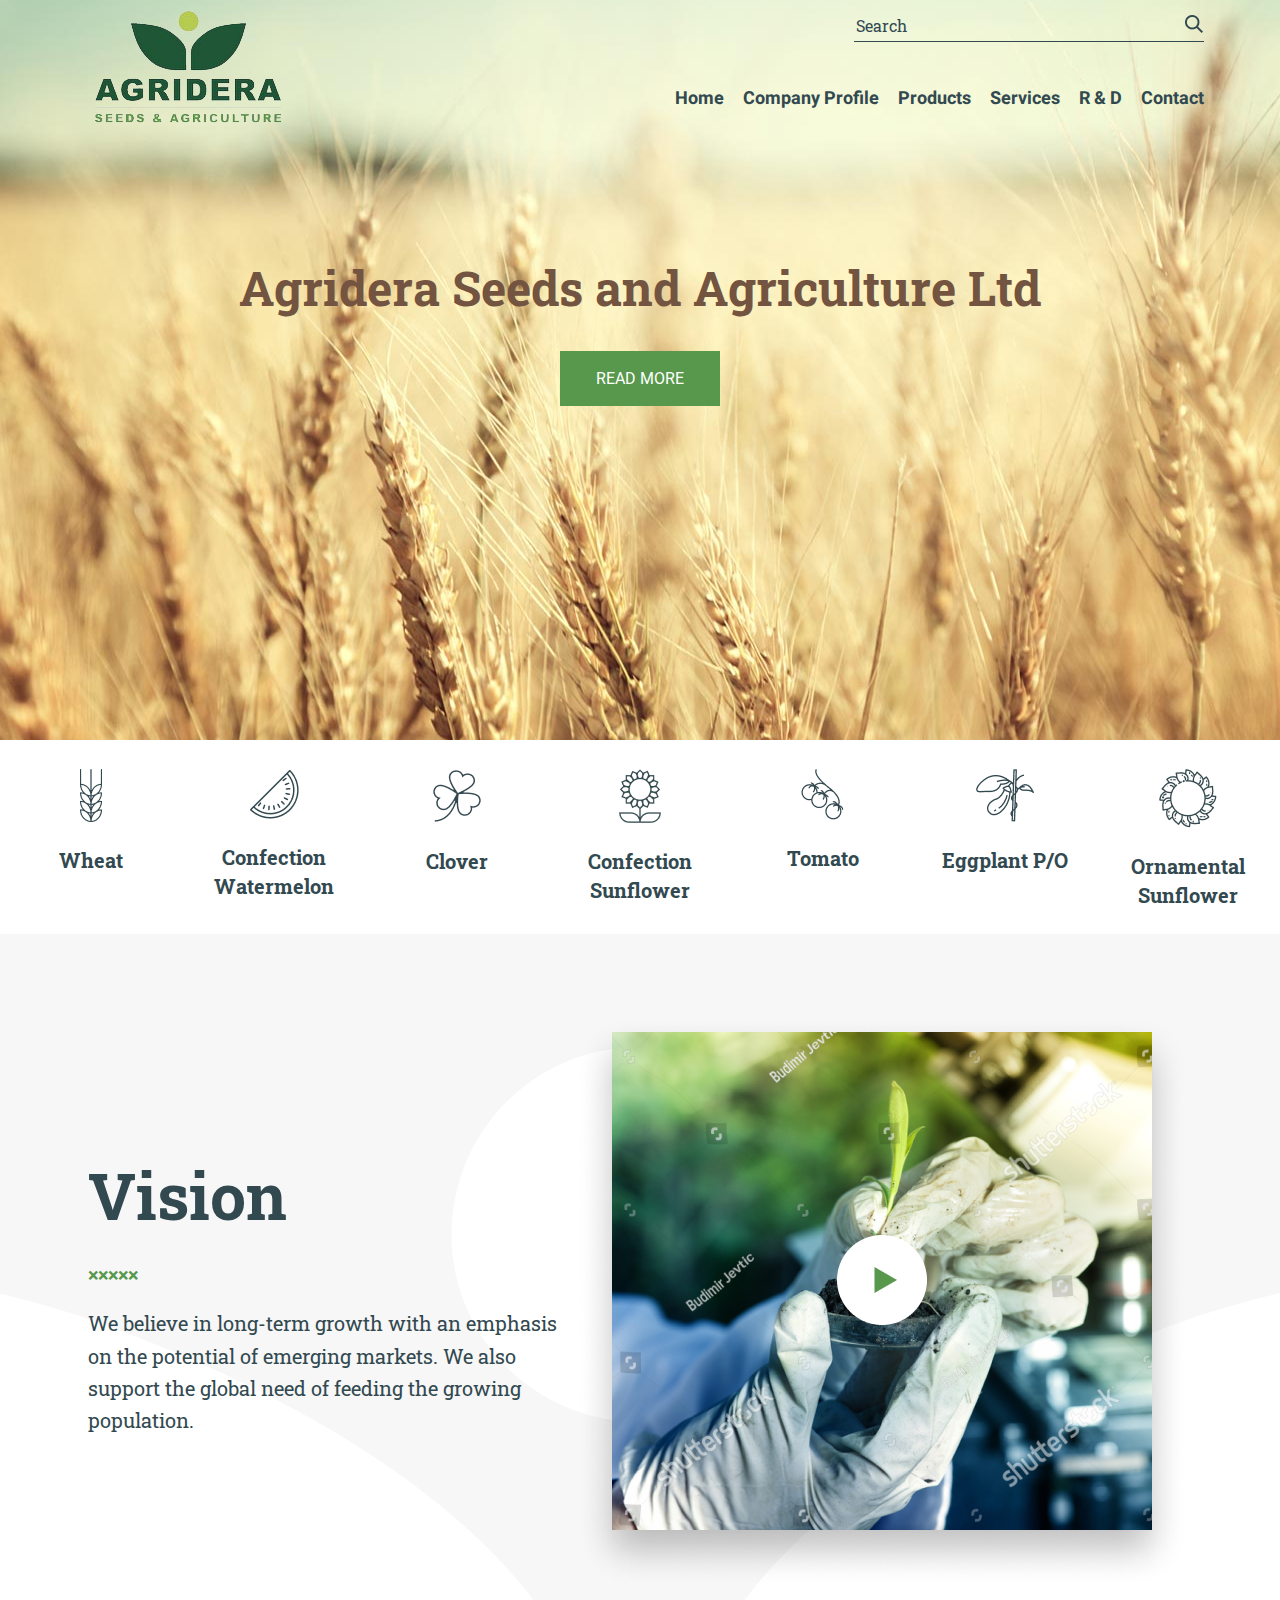
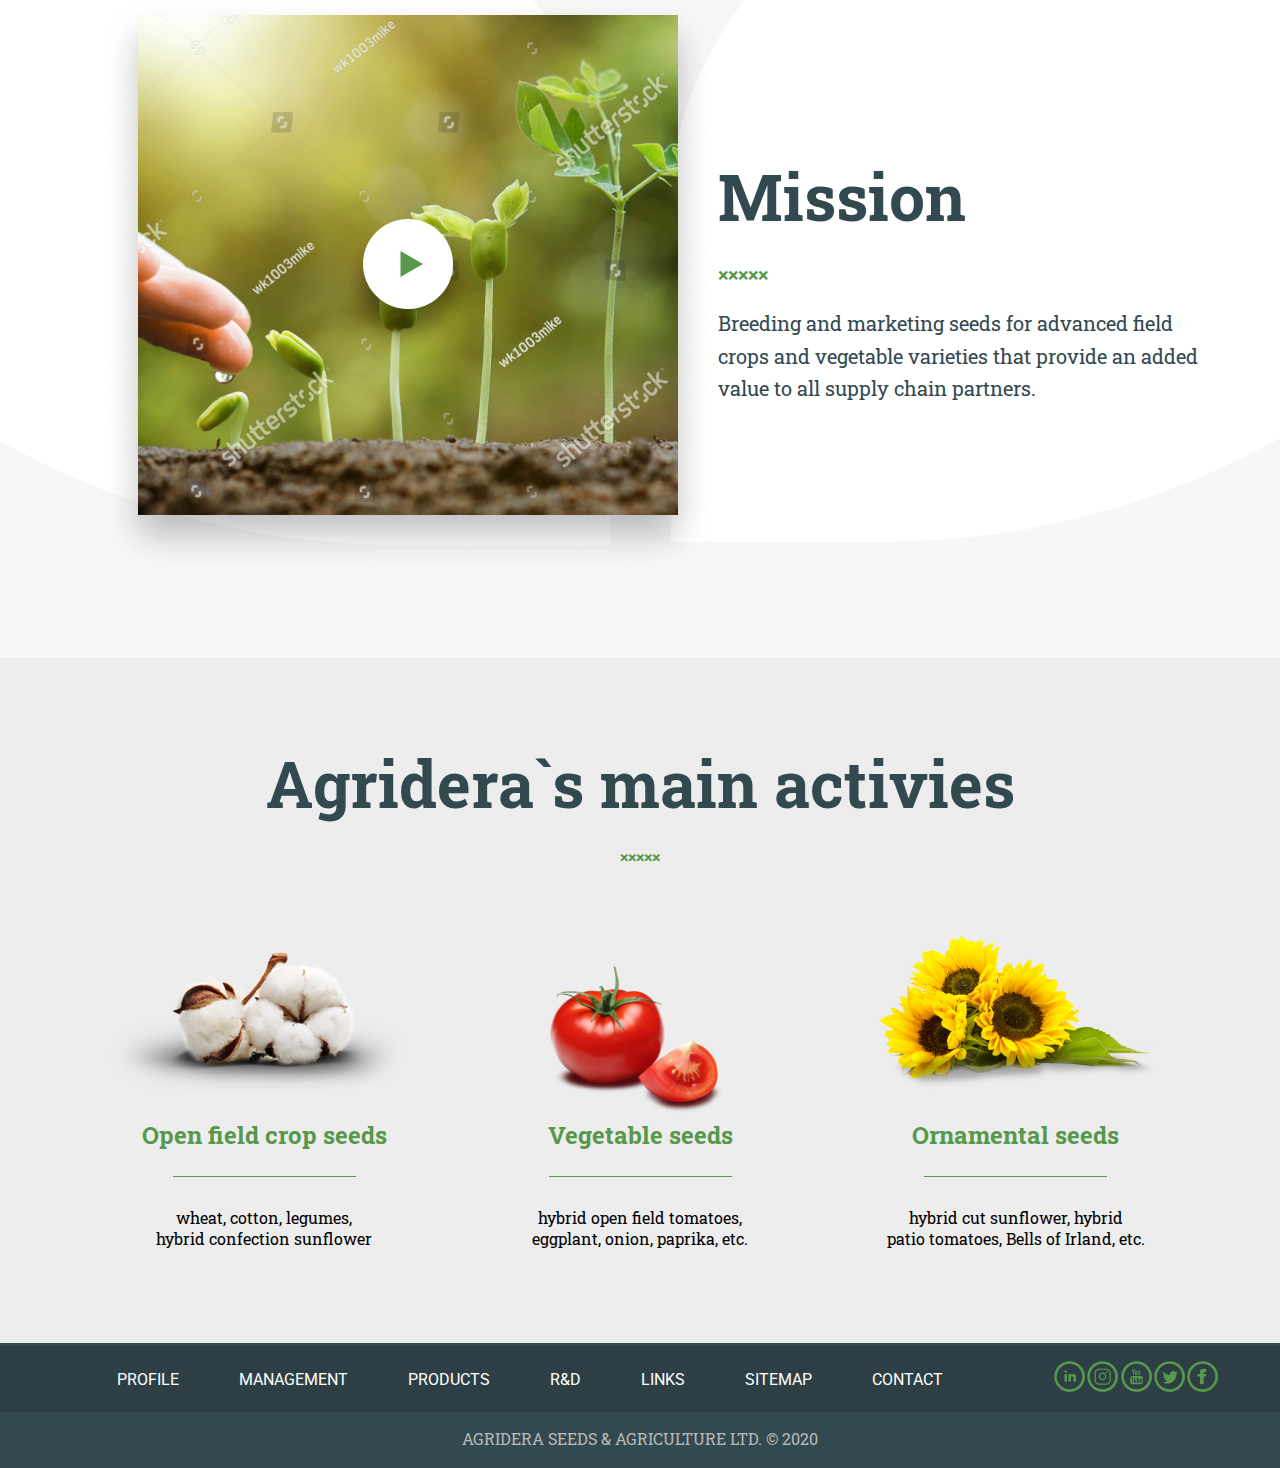
<file: index.html>
<!DOCTYPE html>
<html lang="en">
<head>
  <meta charset="UTF-8">
  <meta name="viewport" content="width=device-width, initial-scale=1.0">
	<link rel="stylesheet" href="https://fonts.googleapis.com/css?family=Roboto+Slab&display=swap">
	<link rel="stylesheet" href="https://fonts.googleapis.com/css?family=Roboto&display=swap">
	<link rel="stylesheet" href="https://fonts.googleapis.com/css?family=Heebo&display=swap">
	<title>Homepage</title>
  <link rel="stylesheet" href="css/style.css">
</head>
<body>
  <div class="bg">
    <div class="header">
        <div class="wrapper">
        <div class="row-header">
        <div class="w-2">
          <div id="logo">
            <a href=""><img src="images/Logo.png" alt="Logo"></a>
          </div>
        </div>
        <div class="w-2 align-right">
          <div id="search">
            <div id="search-in" class="flex">
              <input type="text" placeholder="Search">
              <button>Submit</button>
            </div>
          </div>
          
          <div id="menu">
            <ul>
              <li><a href="">Home</a></li>
              <li><a href="">Company Profile</a></li>
              <li><a href="Tomato_all.html">Products</a></li>
              <li><a href="">Services</a></li>
              <li><a href="">R & D</a></li>
              <li><a href="Contact us.html">Contact</a></li>
            </ul>
          </div>
        </div>
      </div>
	  <div id="burger-btn">
        <span></span>
      </div>
      </div>
    </div>
  <div class="content">
    <div id="slider">
      <h1>Agridera Seeds and Agriculture Ltd</h1>
      <a href="#">READ MORE</a>
    </div>
  </div>
</div>
<div id="categories">
        <div class="row">
          <div class="w-7">
            <a href=""><img src="images/1.png" alt="searv"></a>
            <div class="text">Wheat</div>
          </div>
          <div class="w-7">
            <a href=""><img src="images/2.png" alt="searv"></a>
            <div class="text">Confection Watermelon</div>
          </div>
          <div class="w-7">
            <a href=""><img src="images/3.png" alt="searv"></a>
            <div class="text">Clover</div>
          </div>
          <div class="w-7">
            <a href=""><img src="images/4.png" alt="seary"></a>
            <div class="text">Confection Sunflower</div>
          </div>
          <div class="w-7">
            <a href=""><img src="images/5.png" alt="searv"></a>
            <div class="text">Tomato</div>
          </div>
          <div class="w-7">
            <a href=""><img src="images/6.png" alt="searv"></a>
            <div class="text">Eggplant P/O</div>
          </div>
          <div class="w-7">
            <a href=""><img src="images/7.png" alt="searv"></a>
            <div class="text">Ornamental Sunflower</div>
          </div>
        </div>
    </div>
<div class="middle">
    <div id="vision" class="vision-container">
        <div class="content-vision">
            <h2 class="text-content-label">Vision</h2>
            <p class="text-content-decoration">×××××</p>
            <p class="text-content-main">We believe in long-term growth with an emphasis<br>on the potential of emerging markets. We also<br>support the global need of feeding the growing<br>population.</p>
        </div>
        <div class="photo-wrapper">
            <img src="images/vision.png" alt="vision">
            <img src="images/btn_play.png" class="centered-image" alt="*">
        </div>
    </div>

	<div id="mission" class="mission-container">
		<div class="photo-wrapper">
			<img src="images/mission.png" alt="mission">
      <img src="images/btn_play.png" class="centered-image" alt="*">

		</div>
	
    <div class="content-wrapper">
			<h2 class="text-content-label">Mission</h2>
			<p class="text-content-decoration">×××××</p>
			<p class="text-content-main">Breeding and marketing seeds for advanced field<br>crops and vegetable varieties that provide an added<br>value to all supply chain partners.</p>
		</div>
	</div>
</div>

<div class="content-bottom">
  <div class="wrapper">
      <p class="title">Agridera`s main activies</p>
      <p class="text-content-decoration">×××××</p>
      <div class="seeds">
          <div class="w-3">
              <img style="margin-bottom: -30px;" src="images/crop_seeds.png" alt="crop-seeds">
              <p class="subtitle">Open field crop seeds</p>
              <img class="line" src="images/Line.png" alt="----">
              <p>wheat, cotton, legumes,<br>hybrid confection sunflower</p>
          </div>
          <div class="w-3">
              <img src="images/vegetable_seeds.png" alt="vegetable_seeds">
              <p class="subtitle">Vegetable seeds</p>
              <img class="line" src="images/Line.png" alt="----">
              <p>hybrid open field tomatoes,<br>eggplant, onion, paprika, etc.</p>
          </div>
          <div class="w-3">
              <img src="images/ornamental_seeds.png" alt="ornamental-seeds">
              <p class="subtitle">Ornamental seeds</p>
              <img class="line" src="images/Line.png" alt="----">
              <p>hybrid cut sunflower, hybrid<br>patio tomatoes, Bells of Irland, etc.</p>
          </div>
      </div>
  </div>
</div>    
 
<div class="footer">
  <div class="footer-content">
    <div id="links">
      <ul>
        <li><a href="">PROFILE</a></li>
        <li><a href="">MANAGEMENT</a></li>
        <li><a href="">PRODUCTS</a></li>
        <li><a href="">R&D</a></li>
        <li><a href="">LINKS</a></li>
        <li><a href="">SITEMAP</a></li>
        <li><a href="">CONTACT</a></li>
      </ul>
    </div>
    <div class="social">
        <a href=""><img src="images/Ico_in.png" alt="in"></a>
        <a href=""><img src="images/Ico_inst.png" alt="inst"></a>
        <a href=""><img src="images/Ico_tube.png" alt="youtube"></a>
        <a href=""><img src="images/Ico_tw.png" alt="twitter"></a>
        <a href=""><img src="images/Ico_fb.png" alt="facebook"></a>
    </div>      
  </div>
  <p>AGRIDERA SEEDS & AGRICULTURE LTD. © 2020</p>
</div>

<script src="js/script.js"></script>
</body>
</html>
</file>
<file: css/style.css>
body {
    margin: 0;
    font-family: 'Roboto Slab', serif;
}

.wrapper {
    max-width: 1127px;
    width: 100%;
    margin: 0 auto;
}

.row::after {
    clear: both;
    content: "";
    display: block;
}

.row-header::after {
    clear: both;
    content: "";
    display: inline-block;

}

.w-1,
.w-2,
.w-3,
.w-4,
.w-5,
.w-7 {
    float: left;
}

.w-1 {
    width: 100%;
}

.w-2 {
    width: 50%;
}

.w-3 {
    width: 33.33%;
}

.w-4 {
    width: 25%;
}

.w-5 {
    width: 20%;
}

.w-7 {
    width: 14.28%;
}

.align-right {
    text-align: right;
}

.flex {
    display: flex;
    align-items: flex-end;
}

#logo {
    margin: 10px 0 0 0;
}

#search {
    border-bottom: 1px solid #324950;
    display: inline-block;
    max-width: 350px;
    width: 100%;
    margin: 10px 0 43px 0;
}

#search input {
    font-size: 16px;
    color: #324950;
    background-color: transparent;
    border: none;
    max-width: 327px;
    height: 29px;
    width: 100%;
}

#search input::placeholder {
    color: #324950;
}

#search button {
    background: url(../images/search.png) no-repeat center;
    font-size: 0;
    height: 18px;
    width: 18px;
    border: none;
    cursor: pointer;
    margin-bottom: 8px;
}

#categories {
    max-width: 1600px;
    width: 100%;
    margin: 25px auto;
    text-align: center;
}

.text {
    margin-top: 20px;
    font-family: 'Roboto Slab', serif;
    font-weight: bold;
    font-size: 20px;
    line-height: 142.7%;
    color: #324950;
}

#menu {
    font-family: 'Heebo', serif;
}

#menu ul {
    padding: 0;
    margin: 0;
    list-style: none;
}

#menu ul li {
    display: inline;
    margin-left: 15px;
}

#menu ul li a {
    color: #324950;
    font-size: 18px;
    font-weight: bold;
    text-decoration: none;
    transition: color 0.35s;
}

#menu ul li a:hover {
    color: #57984C;
}


#slider {
    text-align: center;
    padding: 338px 0;
    margin-top: -135px;
    background: url(../images/bg.jpg) no-repeat center;
}

#slider h1 {
    color: #735440;
    font-size: 48px;
    font-weight: bold;
}

#slider a {
    display: block;
    background-color: #57984C;
    color: #fff;
    font-size: 16px;
    text-align: center;
    width: 160px;
    height: 55px;
    line-height: 55px;
    margin: 0 auto;
    text-decoration: none;
}

.footer {
    background-color: #324950;
    color: #B9B9B9;
    padding: 3px 0px;
    text-align: center;
    bottom: 0;
    width: 100%;
}

.vision-container,
.mission-container {
    display: flex;
    justify-content: center;
    align-items: center;
}

.content-wrapper {
    text-align: left;
}

.content-vision {
    text-align: left;
}

.photo-wrapper{
    margin-left: 15px;
    position: relative;

}

.centered-image {
    position: absolute;
    top: 50%;
    left: 50%;
    transform: translate(-50%, -50%);
}

.text-content-label {
    font-family: 'Roboto Slab', serif;
    font-weight: bold;
    font-size: 64px;
    line-height: 142.7%;
    color: #324950;
    margin: 0;
}

.text-content-title {
    font-family: 'Roboto Slab', serif;
    font-weight: bold;
    font-size: 40px;
    line-height: 142.7%;
    color: #324950;
    margin: 0;
}

.text-content-decoration {
    font-family: 'Roboto Slab', serif;
    color: #57984C;
    font-weight: bold;
}

.text-content-main {
    font-family: 'Roboto Slab', serif;
    font-weight: normal;
    font-size: 20px;
    line-height: 162.7%;
    color: #324950;
}

.content h1 {
    font-family: 'Roboto Slab', serif;
}

.content a {
    font-family: 'Roboto', serif;
}

.flex input {
    font-family: 'Roboto Slab', serif;
}

.middle {
    background: url(../images/Union.png) no-repeat center;
    background-color: #F7F7F7;
    font-size: 20px;
    padding: 78px 0;
}

.title {
    font-size: 64px;
    font-weight: bold;
    color: #324950;
    line-height: 147.7%;
    margin: 0;
}

.seeds {
    display: flex;
    justify-content: center;
    align-items: baseline;
}

.subtitle {
    font-size: 24px;
    font-weight: bold;
    color: #57984C;
    margin: 0;
}

.line {
    margin: 25px 0 10px 0;
}

.content-bottom {
    background-color: #EDEDED;
    text-align: center;
    padding: 78px 0;
}

.footer-content {
    display: flex;
    flex-direction: row;
    background-color: #2D3F45;
    padding: 15px 5px;
    align-items: center;
    justify-content: space-around;
}

.social {
    display: flex;
    justify-content: space-between;
    width: 13%;
}

#links {
    font-family: 'Roboto', serif;
}

#links ul {
    padding: 0;
    margin: 0;
    list-style: none;
}

#links ul li {
    display: inline;
    margin-left: 3.5em;
}

#links ul li a {
    color: #ffffff;
    font-size: 16px;
    text-decoration: none;
    transition: color 0.4s;
}

img {
    max-width: 100%;
    height: auto;
}


@media only screen and (max-width: 768px) {
    .w-2 {
        width: 100%;
    }

    .align-right {
        text-align: center;
    }
    #logo{
        text-align: center;
    }
    #search {
        margin: 0;
        max-width: 100%;
    }

    #search input {
        max-width: 100%;
    }

    .footer_content {
        flex-direction: column;
    }

    .social {
        margin-top: 10px;
        width: 100%;
        justify-content: center;
    }

    #links ul li {
        margin-left: 0;
        margin-bottom: 10px;
    }
}





.bg-pink{
    background-color:#ecdff7;
}

#slider-tomato {
    text-align: center;
    background-size: 100% auto;
}

.header-white{
    padding-bottom: 20px;
}

.description{
    padding: 45px 0px;
}

.text-content-main-smaller {
    font-family: 'Roboto Slab', serif;
    font-weight: normal;
    font-size: 17px;
    line-height: 162.7%;
    color: #324950;
}

.vertical-line {
    border-left: 5px solid #EB5757; 
    border-radius: 3px;
    width: 0px;
  }
.visual, .white-list{
    display: flex;
    flex-direction: row;
    margin-top: 30px;
}
.white-list{
    margin-left: -20px;
    background-color: white;
    padding: 15px 30px;
}
.visual p{
    margin: 0;
    margin-left: 20px;
    margin-top: 10px;
    margin-bottom: 10px;
}
.item-white-list {
    margin-right: 20px; 
    width: 33%;
}
.item-white-list h4{
    font-family: 'Roboto Slab', serif;
    color: #324950;
    line-height: 162.7%;
    font-size: 20px;
    margin-bottom: 0;
}

.item-white-list:last-child {
    margin-right: 0;
}

.tomatoes{
    margin-top: 35px;
}
.tomato{
     display: flex;
     flex-direction: column;
     align-items: center;
     margin-bottom: 15px;
 }
.tomato p{
     text-align: center;
     color: #57984C;
     background-color: #fff;
     font-size: 14px;
     margin: 0;
     width: 75%;
 }
.tomato img{
    width: 75%;
    height: 75%;
 }
 
a{
    text-decoration: none;
}

.tomatoes1 {          
    margin-top: 35px;
}



.tomatoes img {
    max-width: 88%;
    height: auto;
}

.tomatoes p {
    text-align: center;
    color: #57984C;
    background-color: #fff;
    margin: 0 0 25px 0;
    width: 75%;
}

.wrapper-t {
    display: flex;
    flex-wrap: wrap;
    max-width: 1127px;
    width: 100%;
    margin: 0 auto;
}

.background1 {
    position: relative;
    background: url(../images/tomatik3.png) no-repeat center;
    background-color: #F7F7F7;
    padding-bottom: 1150px;
    z-index: 0;
    background-size: cover;
    background-position: 50% 80%;

}


.back-content a {
    color: #57984C;
    text-decoration: none;
}

.back-content img {
    margin: 0 18px 0 0;
}

.tomato1-content a {
    font-size: 13px;
    color: #57984C;
    text-decoration: none;
}

.tomato1-content p {
    margin: 0;
    padding: 20px 0;
}

.text-red-tomatik {
    display: flex;
    align-items: center;
    margin-top: 10px;
}

    .text-red-tomatik span {
        font-size: 30px;
        font-weight: bold;
        color: #CF2333;
        margin-left: 35px;
    }

.title-characters {
    color: #57984C;
    weight: 26%;
    margin-top: 44px;
}

.background1 hr {
    border-top: 1px solid #57984C;
    width: 100%;
    max-width: 150px;
    margin-left: 0;
}

.text-characteristics {
    color: black; 
}

.tomato1-content h1 {
    font-size: 50px;
    color: #57984C;
    margin: 0;
    margin-bottom: 15px;
    line-height: 148%;
}

.title-plant {
    color: #57984C;
    weight: 26%;
    margin-top: 44px;
}

.text-plant {
    color: black;
}

.text-tomato-one {
    color: #57984C;
}

.text-tomato-one {
    color: #57984C;
    width: 26%;
    margin-top: 44px;
}

    .text-tomato-one hr {
        border-top: 1px solid #57984C;
        width: 100%;
    }

.characteristics-text {
    font-size: 17px;
    color: #324950;
}

.ul-tomato-one {
    color: #324950;
    padding: 0;
    margin: 0;
    padding-left: 20px;
}

    .ul-tomato-one li {
        margin-bottom: 15px;
        color: #57984C;
    }

.ul-tomato-one li span {
    color: #324950;
}

.knopka {
    float: right;
    margin: 22px;
}

.spisochek {
    margin: -52px 0 0 0;
    color: black;
}

.text-tomato-one1{
    color: black;
}

.funfun {
    padding-top: 5px;
}

.photo {
	margin-left: 100 px;
	padding-top: 100 px;
}

.pdf-download-button {
    display: inline-flex;
    align-items: center;
    padding: 6px 27px;
    margin-top: 30px;
    border-radius: 25px;
    border: 3px solid #57984C;
    color: #57984C;
    text-decoration: none;
    font-weight: bold;
    font-size: 17px;
	margin-left: 48px;
}

.pdf-icon::before {
    content: url('../images/pdf-icon.png');
    margin-right: 20px;
}

.knopkaknopka { 
	margin-left: 23px;
	
}

.btn-pdf-tomato{ 
	margin-left: 300px;
}

#slider-field {
    text-align: center;
    background-size: 100% auto;
}

.bg-contact-us {
	background-color: #F7F7F7;
	position: relative;
	padding-bottom: 50px;
	z-index: 0;
	background-size: cover;
	padding-top: 1px;
}

.text-content-title1 {
    font-family: 'Roboto Slab', serif;
    font-weight: bold;
    font-size: 44px;
    line-height: 142.7%;
    color: #324950;
    margin-top: 50px;
}

.text-content-decoration1 {
    font-family: 'Roboto Slab', serif;
    color: #57984C;
    font-weight: bold;
	font-size: 13px;
	margin: -13px 0 12px 0;
}


.text-field {
  margin-bottom: 1rem;
  display: flex;
  flex-direction: row;
  justify-content: space-between;
}

.text-field__label {
  display: block;
  margin-bottom: 0.9rem;
  margin-top: 1.6rem;
}

.text-field__input {
  display: block;
  width: 98%;
  height: calc(2.25rem + 2px);
  padding: 0.375rem 0.75rem;
  font-family: inherit;
  font-size: 1rem;
  font-weight: 400;
  line-height: 1.5;
  color: #212529;
  background-color: #fff;
  background-clip: padding-box;
  border: 1px solid #bdbdbd;
  border-radius: 0.8rem;
  transition: border-color 0.15s ease-in-out, box-shadow 0.15s ease-in-out;
}

.text-field__label1 {
  display: block;
  margin-bottom: 0.9rem;
  margin-top: 1.6rem;
}

.text-field__input1, select {
  display: block;
  width: 98%;
  height: calc(3.1rem + 2px);
  padding: 0.375rem 0.75rem;
  font-family: inherit;
  font-size: 1rem;
  font-weight: 400;
  line-height: 1.5;
  color: #212529;
  background-color: #fff;
  background-clip: padding-box;
  border: 1px solid #bdbdbd;
  border-radius: 0.8rem;
  transition: border-color 0.15s ease-in-out, box-shadow 0.15s ease-in-out;
}

.column:first-child{
    width: 30%;
}
.column:last-child{
    width: 50%;
}

.text-field__input2 {
  display: block;
  width: 94%;
  height: calc(2.25rem + 2px);
  padding: 0.375rem 0.75rem;
  font-family: inherit;
  font-size: 1rem;
  font-weight: 400;
  line-height: 1.5;
  color: #212529;
  background-color: #fff;
  background-clip: padding-box;
  border: 1px solid #bdbdbd;
  border-radius: 0.8rem;
  transition: border-color 0.15s ease-in-out, box-shadow 0.15s ease-in-out;
}

.text-field__input3 {
  display: block;
  width: 94%;
  height: calc(23.5rem + 2px);
  padding: 0.375rem 0.75rem;
  font-family: inherit;
  font-size: 1rem;
  font-weight: 400;
  line-height: 1.5;
  color: #212529;
  background-color: #fff;
  background-clip: padding-box;
  border: 1px solid #bdbdbd;
  border-radius: 0.8rem;
  transition: border-color 0.15s ease-in-out, box-shadow 0.15s ease-in-out;
}

.text-field__input4 {
  display: block;
  width: 36%;
  height: calc(2.25rem + 2px);
  padding: 0.375rem 0.75rem;
  font-family: inherit;
  font-size: 1rem;
  font-weight: 400;
  line-height: 1.5;
  color: #212529;
  background-color: #fff;
  background-clip: padding-box;
  border: 1px solid #bdbdbd;
  border-radius: 0.8rem;
  transition: border-color 0.15s ease-in-out, box-shadow 0.15s ease-in-out;
  margin: 0px 11px 0 29px;
}

input[type=submit]{
    font-family: 'Roboto Slab', serif;
    color: white;
    border-radius: 25px;
    background-color:#57984C ;
    border-style: none;
    padding: 0 20px;
    width: 35%;
    cursor: pointer;
    font-size: 15px;
	margin-left: 15px;
}

.submit-capch{
    margin-top: 15px;
    display: flex;
    flex-direction: row;
    justify-content: space-between;
}

.bg-contact-last { 
	text-align: center;
    display: flex;
    flex-direction: column;
	
}

.our-adress hr{  
	width: 10%;
    background: #57984C;
    border: none;
    margin-bottom: 11px;
    height: 1px;

}

.our-adress {
	text-align: center;
    margin-top: 34px;
    margin-bottom: 34px;
    display: flex;
    flex-direction: column;
    align-items: center;
    justify-content: center;
}

.our-adress123 { 
	font-family: 'Roboto Slab', serif;
    font-size: 17px;
    line-height: 150%;
    color: #324950;
	margin: 0;
}

.our-adress123 a{ 
	color: #57984C;

}

.our-adress span{
	color: #57984C;
}

.wrapper-tomato {
	display: flex;
    flex-wrap: wrap;
    max-width: 1127px;
    width: 100%;
    margin: 0 0 0 47px;

}

.bas-wrapper{
    display: flex;
    flex-direction:column;
    max-width: 1127px;
    width:100%;
    font-size: 17px;
}

.bas-item{
    display: flex;
    align-items: center;
    padding: 10px;
    border: 2px solid #324950;
    width: 50%;
    text-align: center;
	margin-bottom: 10px;
	justify-content: space-around;
}

.bas-item img{
    max-width: 92%;
    height: auto;
}
.bas-item button{
    text-align: center;
    font-size: 40px;
    color:#EB5757;
    cursor: pointer;
}
.btn-no-style{
    border: none;
    background: none;
    padding: 0;
    margin: 0;
}




@media (max-width: 1024px)
{

#menu ul {
    padding: 0 10px;
    margin: 0;
    list-style: none;
}

.text-content-main {
    font-family: 'Roboto Slab', serif;
    font-weight: normal;
    font-size: 20px;
    line-height: 162.7%;
    color: #324950;
}

.text-content-decoration {
    font-family: 'Roboto Slab', serif;
    color: #57984C;
    font-weight: bold;
    margin-left: 5px;
	margin-top: 6px;
}

.spisochek {
    margin: -14px 0 0 0;
    color: black;
}

#links ul li {
    display: inline;
    margin-left: 2.5em;
}

.wrapper,
    .row,
    .w-1, .w-3, .w-4, .w-5{
        width: 100%;
    }
	
#menu ul li a {
    font-size: 16px;
	
}

.content-vision {
	text-align: left;
    margin-left: 45px;
}

.content-wrapper {
    text-align: left;
	margin-right: 36px;
}

.description {
	padding: 45px 20px;
}

#search {
    border-bottom: 1px solid #324950;
    display: inline-block;
    max-width: 350px;
    width: 100%;
}

#menu ul {
	padding: 0 26px;
	margin: 0 22px;
	list-style: none;
}

.tomatoes p {
    text-align: center;
    color: #57984C;
    background-color: #fff;
    margin: 0 0 25px 0;
    width: 75%;

}

.background1 {
    padding: 12px 50px 1200px 50px;
}
	
.tomato1-content h1 {
    font-size: 40px;
    color: #57984C;
    margin: 0;
    margin-bottom: 15px;
    line-height: 148%;
}

.btn-pdf-tomato {
    margin-left: 203px;
}

.text-red-tomatik span {
    font-size: 25px;
    font-weight: bold;
    color: #CF2333;
    margin-left: 35px;
}
	
.bg-contact-us .wrapper {
    max-width: 70%;
}

.text-field {
    flex-direction: column;
}
	
#search {
	margin: 10px 49px 43px 0;
}

.column:first-child {
    width: 100%;
}
.column:last-child {
	width: 100%;
	margin-bottom: 20px;
}




}

@media (max-width: 770px) 
{
	
.btn-pdf-tomato {
	margin-left: 113px;
}

}



@media (max-width: 768px) 
{
	
#search {
    width: 58%;
	margin-bottom: 5px;
	margin-left: 26px;
}
.wrapper, .row, .w-1, .w-3, .w-4, .w-5 {
    width: 96%;
}

.social {
	margin-top: 10px;
	width: 22%;
	justify-content: center;
}

#links ul li {
	display: inline;
	margin-left: 0.7em;
}

#slider h1 {
    color: #735440;
    font-size: 38px;
    font-weight: bold;
}

.tomatoes p {
    text-align: center;
    color: #57984C;
    background-color: #fff;
    margin: 0 0 25px 0;
    width: 75%;
}

.item-white-list h4 {
    font-family: 'Roboto Slab', serif;
    color: #324950;
    line-height: 162.7%;
    font-size: 18px;
    margin-bottom: 0;
}

.text-content-title {
    font-family: 'Roboto Slab', serif;
    font-weight: bold;
    font-size: 35px;
    line-height: 142.7%;
    color: #324950;
    margin: 0;
}

.background1 {
	padding: 12px 50px 1900px 50px;
}

.tomato1-content h1 {
	font-size: 32px;
	color: #57984C;
	margin: 0;
	margin-bottom: 15px;
	line-height: 148%;
}

.text-red-tomatik span {
	font-size: 24px;
	font-weight: bold;
	color: #CF2333;
	margin-left: 35px;
}

.btn-pdf-tomato {
	margin-left: 303px;
}









}

@media (max-width: 640px) 
{


#slider h1 {
    color: #735440;
    font-size: 34px;
    font-weight: bold;
}

.wrapper, .row, .w-1, .w-3, .w-4, .w-5 {
	width: 96%;
}

.text {
    margin-top: 20px;
    font-family: 'Roboto Slab', serif;
    font-weight: bold;
    font-size: 17px;

}

.social {
	margin-top: 10px;
	width: 22%;
	justify-content: center;
}

#links ul li {
	display: inline;
	margin-left: 0.1em;
}

#slider h1 {
    color: #735440;
    font-size: 35px;
    font-weight: bold;
}

#links ul li a {
    color: #ffffff;
    font-size: 15px;
    text-decoration: none;
    transition: color 0.4s;
}

.title {
    font-size: 57px;
    font-weight: bold;
    color: #324950;
    line-height: 147.7%;
    margin: 0;
}

.content-vision {
	text-align: left;
	margin-left: 45px;
}

.text-content-label {
    font-family: 'Roboto Slab', serif;
    font-weight: bold;
    font-size: 57px;
}

.text-content-main {
	font-size: 19px;
}

.text {
	margin-top: 20px;
	font-family: 'Roboto Slab', serif;
	font-weight: bold;
	font-size: 15px;
}







}


@media (max-width: 580px) 
{


.btn-pdf-tomato {
	margin-left: 165px;
}

.text {
	margin-top: 20px;
	font-family: 'Roboto Slab', serif;
	font-weight: bold;
	font-size: 14px;
}


}


@media (max-width: 500px) 
{

#menu ul li{
	margin-top: 5px;
}
#menu ul li a{
	font-size: 16px;
}
#search input {
	max-width: 100%;
}

#menu{
	display: none;
	justify-content: center;
}

#slider h1{
	margin-top: 0;
}
.open{
	display: flex !important;
}

#burger-btn{
	display: flex;
	position: absolute;
	top: 30px;
	right: 40px;
	align-items: center;
	justify-content: flex-end;
	width: 30px;
	height: 18px;
	cursor: pointer;
}
#burger-btn span{
  transform: scale(1);
  background-color: black;
  width: 100%;
  height: 2px;
}

#burger-btn::before,
#burger-btn::after{
	content: '';
	background-color: black;
	position: absolute;
	width: 100%;
	height: 2px;
	transition: all 0.3s ease 0s;
}
#burger-btn::before{
	top: 0;
}
#burger-btn::after{
	bottom: 0;
}
#burger-btn.active span{
	transform: scale(0);
}
#burger-btn.active::before{
	top: 50%;
	transform: rotate(-45deg) translate(0,-50%);
}
#burger-btn.active::after{
	bottom: 50%;
	transform: rotate(45deg) translate(0,50%);
}

.btn-pdf-tomato {
	margin-left: 165px;
}

.vision-container {
	display: table;
	justify-content: center;
	align-items: center;
	padding: 30px 0 0 0;
}


.mission-container {
	display: table;
	justify-content: center;
	align-items: center;
	margin-bottom: 22px;
}

.text-content-main {
	font-size: 17px;
}

.text-content-label {
	font-family: 'Roboto Slab', serif;
	font-weight: bold;
	font-size: 45px;
}

.content-wrapper {
	text-align: left;
	margin-right: 45px;
	margin-top: -13px;
	margin-left: 52px;
}


.content-vision {
	text-align: left;
	margin-left: 45px;
}

.title {
	font-size: 37px;
}

.middle {
	background: url(../images/Union.png) no-repeat center;
	background-color: #F7F7F7;
	font-size: 20px;
	padding: 0px 0;
}

.photo-wrapper {
	padding: 5px 15px 0 0;
    position: relative;
	max-width: 92%;
}





}



@media (max-width: 486px) 
{
	
.btn-pdf-tomato {
	margin-left: 152px;
}

.align-right {
    text-align: center;
    }

#search {
	max-width: 85%;
	margin: 0;
}

#search input {
	max-width: 100%;
}

input[type=submit] {
    font-family: 'Roboto Slab', serif;
    color: white;
    border-radius: 25px;
    background-color: #57984C;
    border-style: none;
    padding: 0 20px;
    width: 41%;
    cursor: pointer;
    font-size: 15px;
    margin-left: 10px;
}


}



@media (max-width: 480px) 
{

#slider h1 {
	font-size: 26px;
}

.wrapper, .row, .w-1, .w-3, .w-4, .w-5 {
	width: 96%;
}

.text {
	margin-top: 20px;
	font-family: 'Roboto Slab', serif;
	font-weight: bold;
	font-size: 12px;
}
	
#categories {
    margin: 20px auto;
}



.line {
    margin: 25px 0 10px 0;
	width: auto;
}

.social {
	margin-top: 10px;
	width: 25%;
	justify-content: center;
}

#links ul li {
	display: inline;
	margin-left: 0.1em;
}

#links ul li a {
	color: #ffffff;
	font-size: 13px;
	text-decoration: none;
	transition: color 0.4s;
}

.title {
	font-size: 48px;
}

.seeds {
	display: contents;
    justify-content: center;
    align-items: baseline;
}

.content-bottom {
	padding-bottom: 1180px;
}

.tomato img {
    width: 88%;
    height: 75%;
}

.text-content-title {
    font-family: 'Roboto Slab', serif;
    font-weight: bold;
    font-size: 32px;
    line-height: 142.7%;
    color: #324950;
    margin: 0;
}

.tomatoes p {
	text-align: center;
	color: #57984C;
	background-color: #fff;
	margin: 0 0 25px 0;
	width: 90%;
    }
	
.item-white-list h4 {
	font-family: 'Roboto Slab', serif;
	color: #324950;
	line-height: 162.7%;
	font-size: 15px;
	margin-bottom: 0;
}

.text-content-main-smaller {
    font-family: 'Roboto Slab', serif;
    font-weight: normal;
    font-size: 15px;
    line-height: 162.7%;
    color: #324950;
}

.white-list {
    margin-left: -20px;
    background-color: white;
    padding: 15px 30px;
    margin: 5px 0;
}

.btn-pdf-tomato {
	margin-left: 146px;
}

.background1 {
	padding: 12px 50px 1800px 50px;
}

.tomato1-content h1 {
	font-size: 30px;
	color: #57984C;
	margin: 0;
	margin-bottom: 15px;
	line-height: 148%;
}

.text-red-tomatik span {
	font-size: 23px;
	font-weight: bold;
	color: #CF2333;
	margin-left: 35px;
}





}

@media (max-width: 400px) 
{

#slider h1 {
	font-size: 22px;
}

.text {
	margin-top: 10px;
	font-family: 'Roboto Slab', serif;
	font-weight: bold;
	font-size: 14px;
	margin-bottom: 10px;
}

#categories {
    max-width: 1600px;
    width: 100%;
    margin: 25px auto;
    text-align: center;
}

.w-7 { 

	width: 100%;
}

.middle {
    background: url(../images/Union.png) no-repeat center;
    background-color: #F7F7F7;
    font-size: 20px;
    padding: 50px 0;
}


.content-wrapper {
	text-align: left;
	margin-right: 45px;
	margin-top: -13px;
	margin-left: 52px;
}

.title {
	font-size: 45px;
}

.social {
	margin-right: 12px;
	margin-top: 10px;
	width: 45%;
	justify-content: center;
}

.footer p { 

	font-size: 15px;

}

.text-content-title {
    font-size: 27px;
}

.description {
	padding: 45px 20px;
}

.visual, .white-list {
    display: flex;
    flex-direction: row;
    margin-top: 30px;
    margin-right: -8px;

}

.item-white-list h4 {
    font-family: 'Roboto Slab', serif;
    color: #324950;
    line-height: 162.7%;
    font-size: 10px;
    margin-bottom: 0;
}

.text-content-main-smaller {
    font-family: 'Roboto Slab', serif;
    font-weight: normal;
    font-size: 11px;
    line-height: 162.7%;
    color: #324950;
}

.tomato p {
    text-align: center;
    color: #57984C;
    background-color: #fff;
    font-size: 11px;
    margin: 0;
    width: 88%;
}

.white-list {
	margin-left: -20px;
	background-color: white;
	padding: 15px 30px;
	margin: 5px 0;
}

.item-white-list {
    width: 100%;
}

.btn-pdf-tomato {
	margin-left: 68px;
}

.tomato1-content h1 {
	font-size: 28px;
}

.text-red-tomatik span {
	font-size: 18px;
	font-weight: bold;
	color: #CF2333;
	margin-left: 35px;
}

#search {
	width: 59%;
	margin: 10px -2px 12px 0;
}



}

@media (max-width: 320px) 
{

.social {
	margin-right: 12px;
	margin-top: 10px;
	width: 45%;
	justify-content: center;
}

.footer p { 

font-size: 15px;

}

#links ul li a {
	color: #ffffff;
	font-size: 10px;
	text-decoration: none;
	transition: color 0.4s;
}

.footer-content {
    display: flex;
    flex-direction: row;
    background-color: #2D3F45;
    padding: 15px 0px;
    align-items: center;
    justify-content: space-around;
}

.footer p {

	font-size: 12px;

}

.title {
	font-size: 37px;
}

.centered-image {
    position: absolute;
    top: 63%;
    left: 50%;
    transform: translate(-50%, -50%);

}

.text-content-main {
	font-size: 13px;
}

.text-content-label {
	font-family: 'Roboto Slab', serif;
	font-weight: bold;
	font-size: 37px;
	
}

.seeds {
	display: contents;
	justify-content: center;
	align-items: baseline;
}

.w-3 { 
	width: 100%;
}

.vision-container {
	display: table;
    justify-content: center;
    align-items: center;
	padding-bottom: 0px;
}

.mission-container {
	display: table;
    justify-content: center;
    align-items: center;
}

.mission img {
	
	margin-top: 50px;
	
}

.content-wrapper {
	text-align: left;
	margin-right: 45px;
	margin-top: -13px;
	margin-left: 52px;
}

.text-content-title {
	font-size: 22px;
}

.item-white-list h4 {
	font-size: 9px;
}

.text-content-main-smaller {
	font-family: 'Roboto Slab', serif;
	font-weight: normal;
	font-size: 10px;
	line-height: 162.7%;
	color: #324950;
}

.tomato b {
	font-size: 10px;
	
}

.tomato p {
    text-align: center;
    color: #57984C;
    background-color: #fff;
    font-size: 10px;
    margin: 0;
    width: 89%;
}

#search {
	width: 58%;
	margin-bottom: 12px;
	margin-top: 12px;
}

.white-list {
	margin: 5px 10px;
	align-items: center;
	flex-direction: column;
	margin-left: 14px;
}

.item-white-list h4 {
	font-size: 12px;
}

.text-content-main-smaller {
	font-family: 'Roboto Slab', serif;
	font-weight: normal;
	font-size: 12px;
	line-height: 162.7%;
	color: #324950;
}

.item-white-list {
    width: 100%;
}

.tomato1-content h1 {
	font-size: 20px;
}

.text-red-tomatik span {
	font-size: 14px;
	font-weight: bold;
	color: #CF2333;
	margin-left: 35px;
}

.text-red-tomatik img {
	width: 70%;
	
}

.btn-pdf-tomato {
	margin-left: -7px;
}

.background1 {
	padding: 12px 50px 1700px 50px;
}

.middle {
	background: url(../images/Union.png) no-repeat center;
	background-color: #F7F7F7;
	font-size: 20px;
	padding: 6px 0;
}


}
</file>
